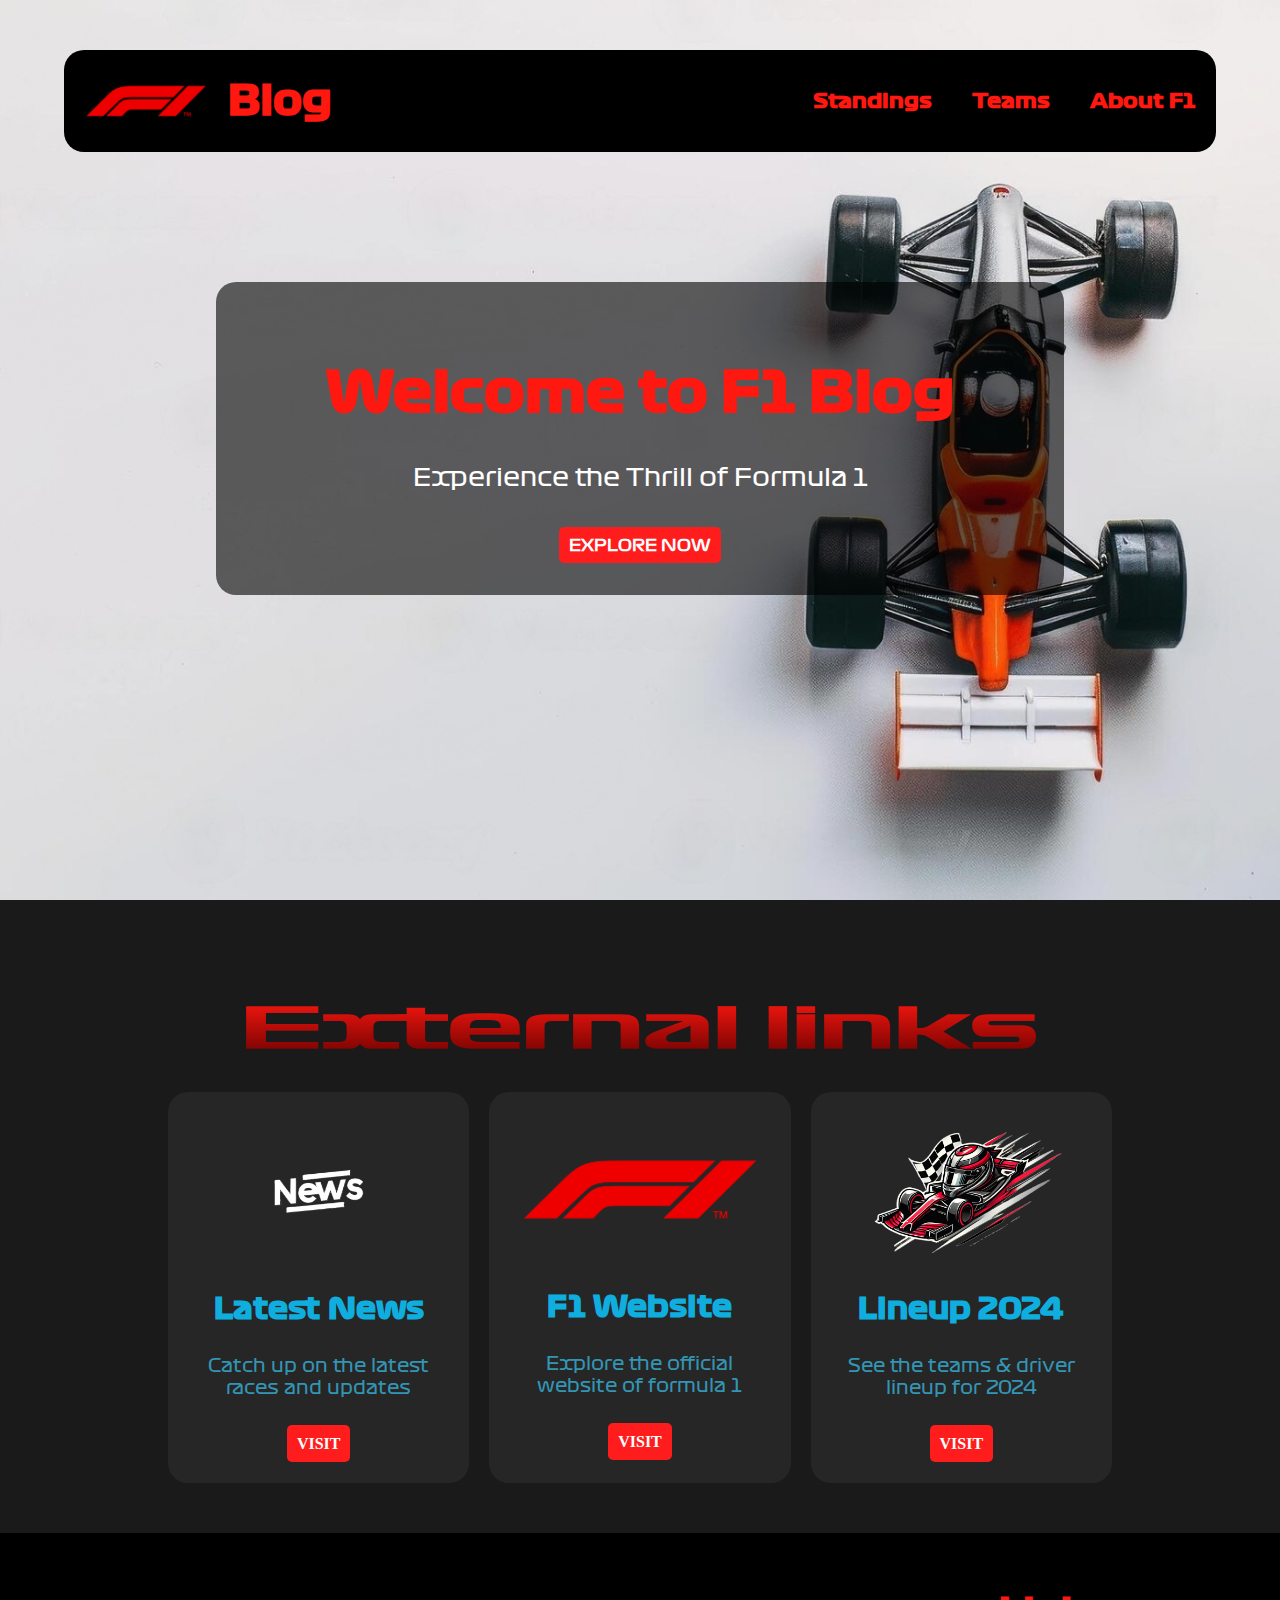
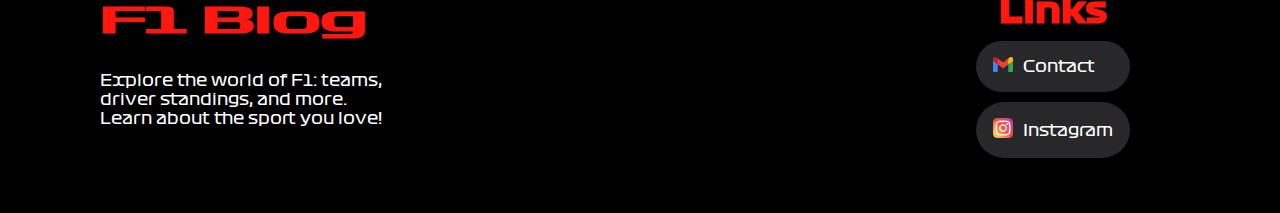
<file: index.html>
<!DOCTYPE html>
<html>
<head>
    <title>F1 Motorsports Blog</title>
    <link rel="stylesheet" href="Style-Home.css">
    <link rel="stylesheet" href="Footer.css">
    <link rel="stylesheet" href="font.css">

</head>
<body>

 

    <main>

        

    <!--height - 100vh Hence this div covers entire view -->
    <div class="background">

        <div class="header">
        
        
            <div class="logo">
              <img src="Images/logo (2).png">
              <h1>Blog</h1>
            </div>
    
     <nav>
            <ul>
              <li><a href="Standings.html">Standings</a></li> 
              <li><a href="Teams.html">Teams</a></li>
              <li><a href="About.html">About F1</a></li> 
            </ul>
     </nav>
    
         </div>

        <div class="text">
            <h1>Welcome to F1 Blog </h1>
            <p>Experience the Thrill of Formula 1</p>
            <br>
            <a href="#news" class="button">Explore Now</a>
        </div>
    </div>

<!--news section-->

    <section class="news" id="news">
        <div class="container">

         <h2>External links</h2>

            <div class="news-grid">
                <div class="box">
                    <img src="Images/news.png">
                    <h3>Latest News</h3>
                    <p>Catch up on the latest races and updates</p>
                    <br>
                    <a target="_blank" href="https://www.formula1.com/en/latest/all" class="visit">Visit</a>
                </div>
                <div class="box">
                    <img src="Images/logo (2).png">
                    <h3>F1 Website</h3>

                    <p>Explore the official website of formula 1</p>
                    <br>
                    <a target="_blank"  href="https://www.formula1.com" class="visit">Visit</a>
                </div>
                <div class="box">
                    <img src="Images/racer.png">
                    <h3>Lineup 2024</h3>
                    <p>See the teams & driver lineup for 2024</p>
                    <br>
                    <a target="_blank" class="visit" href="https://www.skysports.com/f1/drivers-teams">Visit</a>
                </div>
            </div>

        </div>
    </section>
</main>
    
 <footer id="home">  <!--this id is for margin top issues for this file compared to other files -->
    <div class="text">
      <h2>F1 Blog</h2>
      <p>Explore the world of F1: teams, driver standings, and more. Learn about the sport you love!</p>
    </div>
    <div class="links">
      <h2>Links</h2>
      <ul>
        <!-- <li><a id="individual" target="_blank" href="https://www.w3schools.com/html/html_links.asp"><img src="Images/Google_Forms_logo_(2014-2020).svg"> Form</a></li> -->
        <li><a href="contact_us.html" id="individual"><p><img src="Images/contact.png"></p> <p>Contact</p></a></li>
        <li><a href="https://www.instagram.com/sahil_patel006__/" id="individual"><p><img src="Images/instagram.png"></p> <p>Instagram</p></a></li>
      </ul>
    </div>
  </footer>
</body>
</html>
</file>
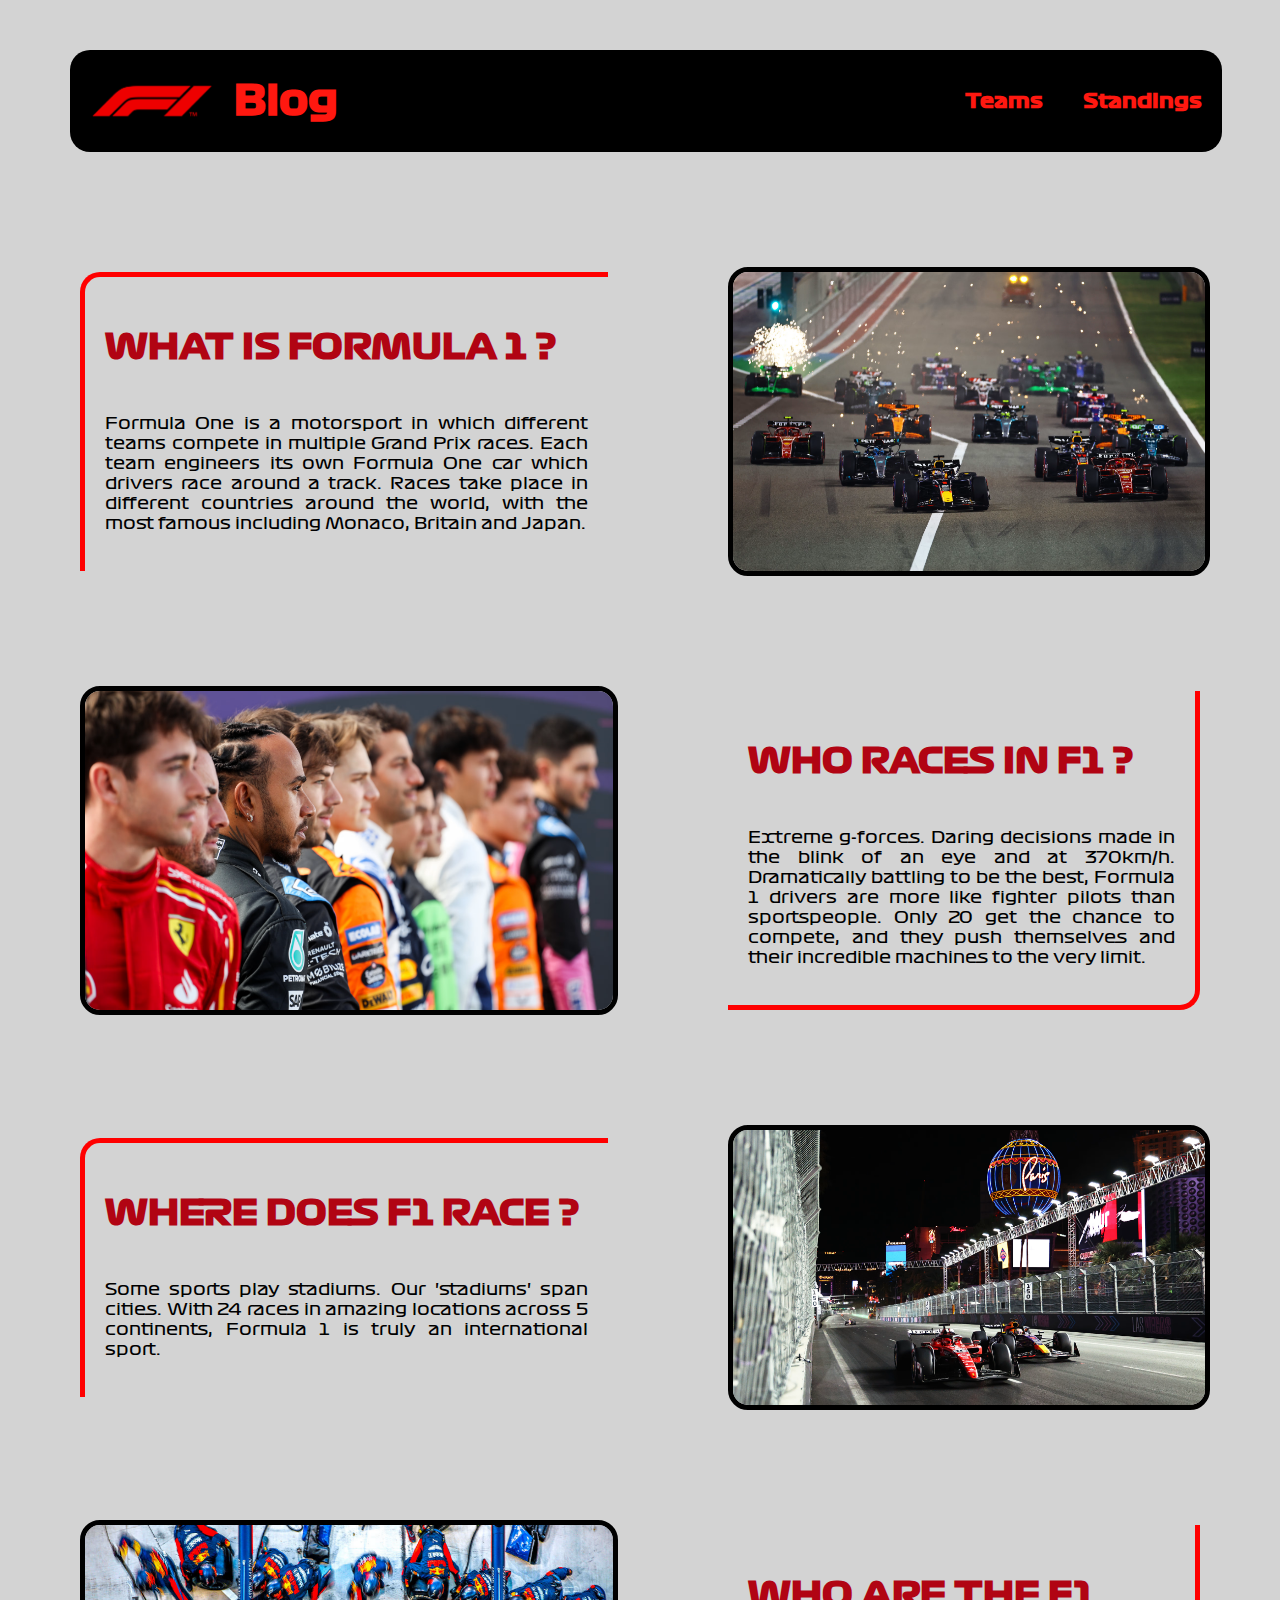
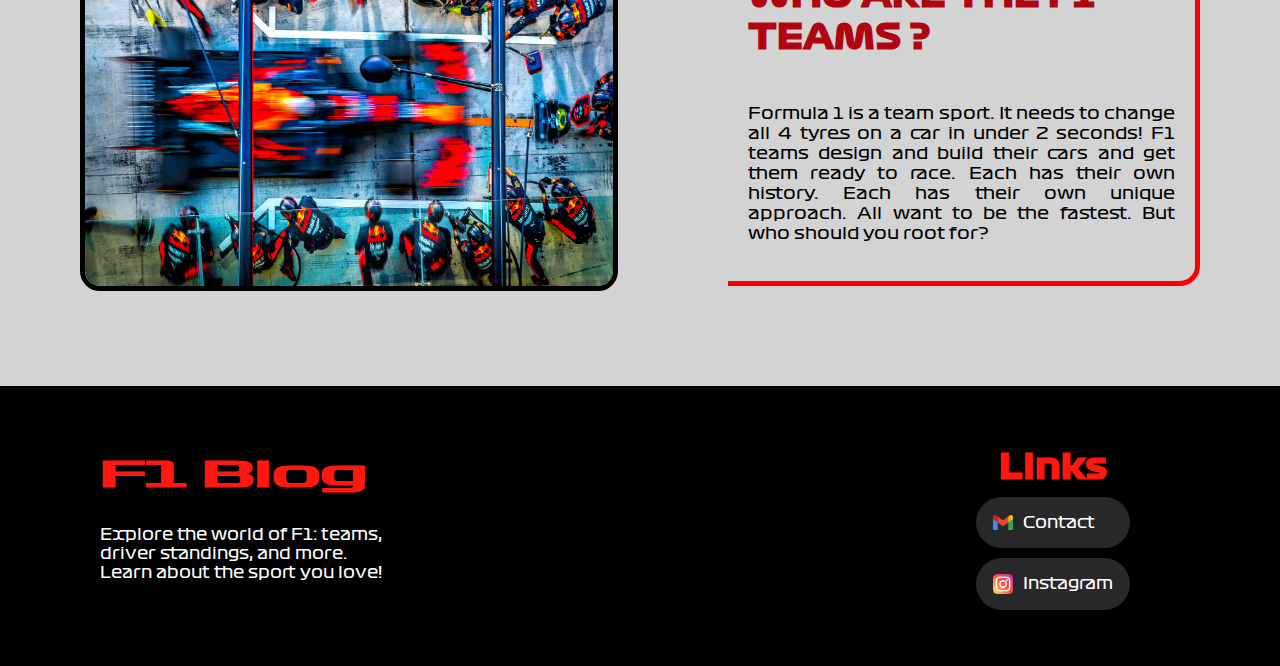
<file: About.html>
<html>
<head>

    <title> F1 Motorsport Blog About</title>
    <link rel="stylesheet" href="Style-About.css">
    <link rel="stylesheet" href="Footer.css">
    <link rel="stylesheet" href="font.css">


</head>


<body>
    
    <header>
        
        
            <div class="logo">
              <a href="index.html"><img src="Images/logo (2).png"></a>
              <h1>Blog</h1>
            </div>

     <nav>
            <ul>
               <!-- <li><a href="Home.html">Homw</a></li> -->
               <li><a href="Teams.html">Teams</a></li> 
               <li><a href="Standings.html">Standings</a></li> 
            </ul>
     </nav>
    
    </header>

<main>

<!--1st para-->

<section class="para">
    <h2>WHAT IS FORMULA 1 ?</h2>
    <p>Formula One is a motorsport in which different teams compete in multiple Grand Prix races. Each team engineers its own Formula One car which drivers race around a track. Races take place in different countries around the world, with the most famous including Monaco, Britain and Japan.
    </p>

</section>

<section class="image">
    <img src="Images/slide1.png">
</section>

<!--2nd para-->


<section class="image">
    <img src="Images/slide2.png">
</section>


<section class="para">
    <h2>WHO RACES IN F1 ?</h2>
    <p>Extreme g-forces. Daring decisions made in the blink of an eye and at 370km/h. Dramatically battling to be the best, Formula 1 drivers are more like fighter pilots than sportspeople. Only 20 get the chance to compete, and they push themselves and their incredible machines to the very limit.</p>

</section>


<!--3rd para-->

<section class="para">
    <h2>WHERE DOES F1 RACE ?</h2>
    <p>Some sports play stadiums. Our 'stadiums' span cities. With 24 races in amazing locations across 5 continents, Formula 1 is truly an international sport.</p>
    
</section>

<section class="image">
    <img src="Images/slide3.png">
</section>

<!--4th para-->

<section class="image">
    <img src="Images/slide4.png">
</section>
<section class="para">
    <h2>WHO ARE THE F1 TEAMS ?</h2>
    <p>Formula 1 is a team sport. It needs to change all 4 tyres on a car in under 2 seconds! F1 teams design and build their cars and get them ready to race. Each has their own history. Each has their own unique approach. All want to be the fastest. But who should you root for?</p>
    
</section>






</main>

<footer>
    <div class="text">
      <h2>F1 Blog</h2>
      <p>Explore the world of F1: teams, driver standings, and more. Learn about the sport you love!</p>
    </div>
    <div class="links">
      <h2>Links</h2>
      <ul>
        <li><a href="contact_us.html" id="individual"><p><img src="Images/contact.png"></p> <p>Contact</p></a></li>
        <li><a href="https://www.instagram.com/sahil_patel006__/" id="individual"><p><img src="Images/instagram.png"></p> <p>Instagram</p></a></li>
      </ul>
    </div>
  </footer>

</body>
</html>
</file>
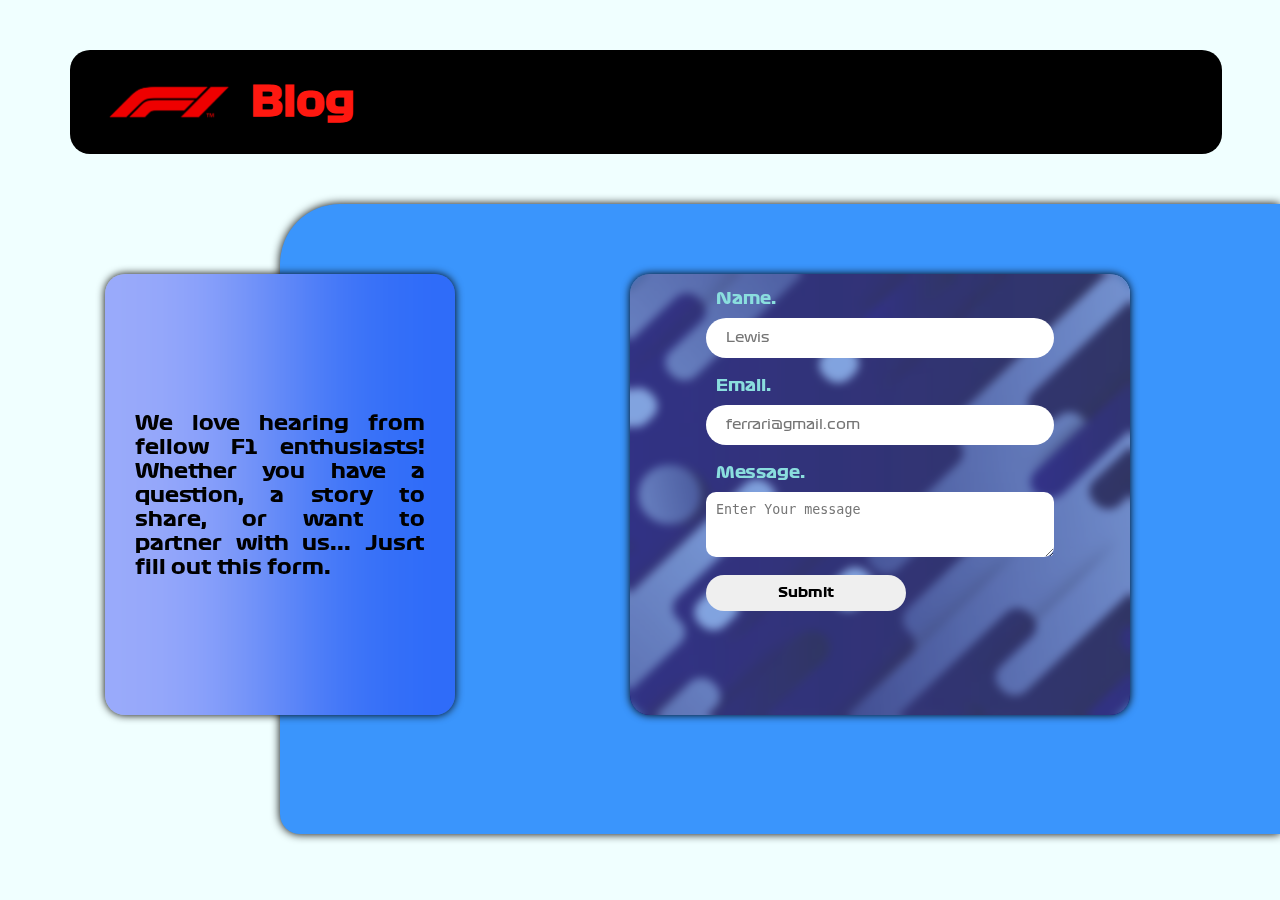
<file: contact_us.html>
<html>
<head>
 
  <title>contact</title>
  <link rel="stylesheet" href="Style-contact.css">
  <link rel="stylesheet" href="font.css">

</head>

<body>
  <header>
    <div class="logo">
      <a href="index.html"><img src="Images/logo (2).png"></a>
      <h1>Blog</h1>
      </div>
</header>


  <div class="big-box">
       <div class="box-left"><p>We love hearing from fellow F1 enthusiasts! Whether you have a question, a story to share, or want to partner with us... Jusrt fill out this form.</p></div>
    <div class="box-right-bottom">
      <div class="box-right">
    
    <form action="/submit_form"> 
      <label for="name">Name:</label><br>
      <input placeholder="Lewis"  type="text" id="name" name="name" required><br><br>

      <label for="email">Email:</label><br>
      <input placeholder="ferrari@gmail.com" type="email" id="email" name="email" required><br><br>

      <label for="message">Message:</label><br>
      <textarea placeholder="Enter Your message"  id="message" name="message" rows="3" cols="39" required></textarea><br><br>

      <input id="submit" type="submit" value="Submit">
    </form>
  
  </div>
  </div>

</body>
</html>
</file>
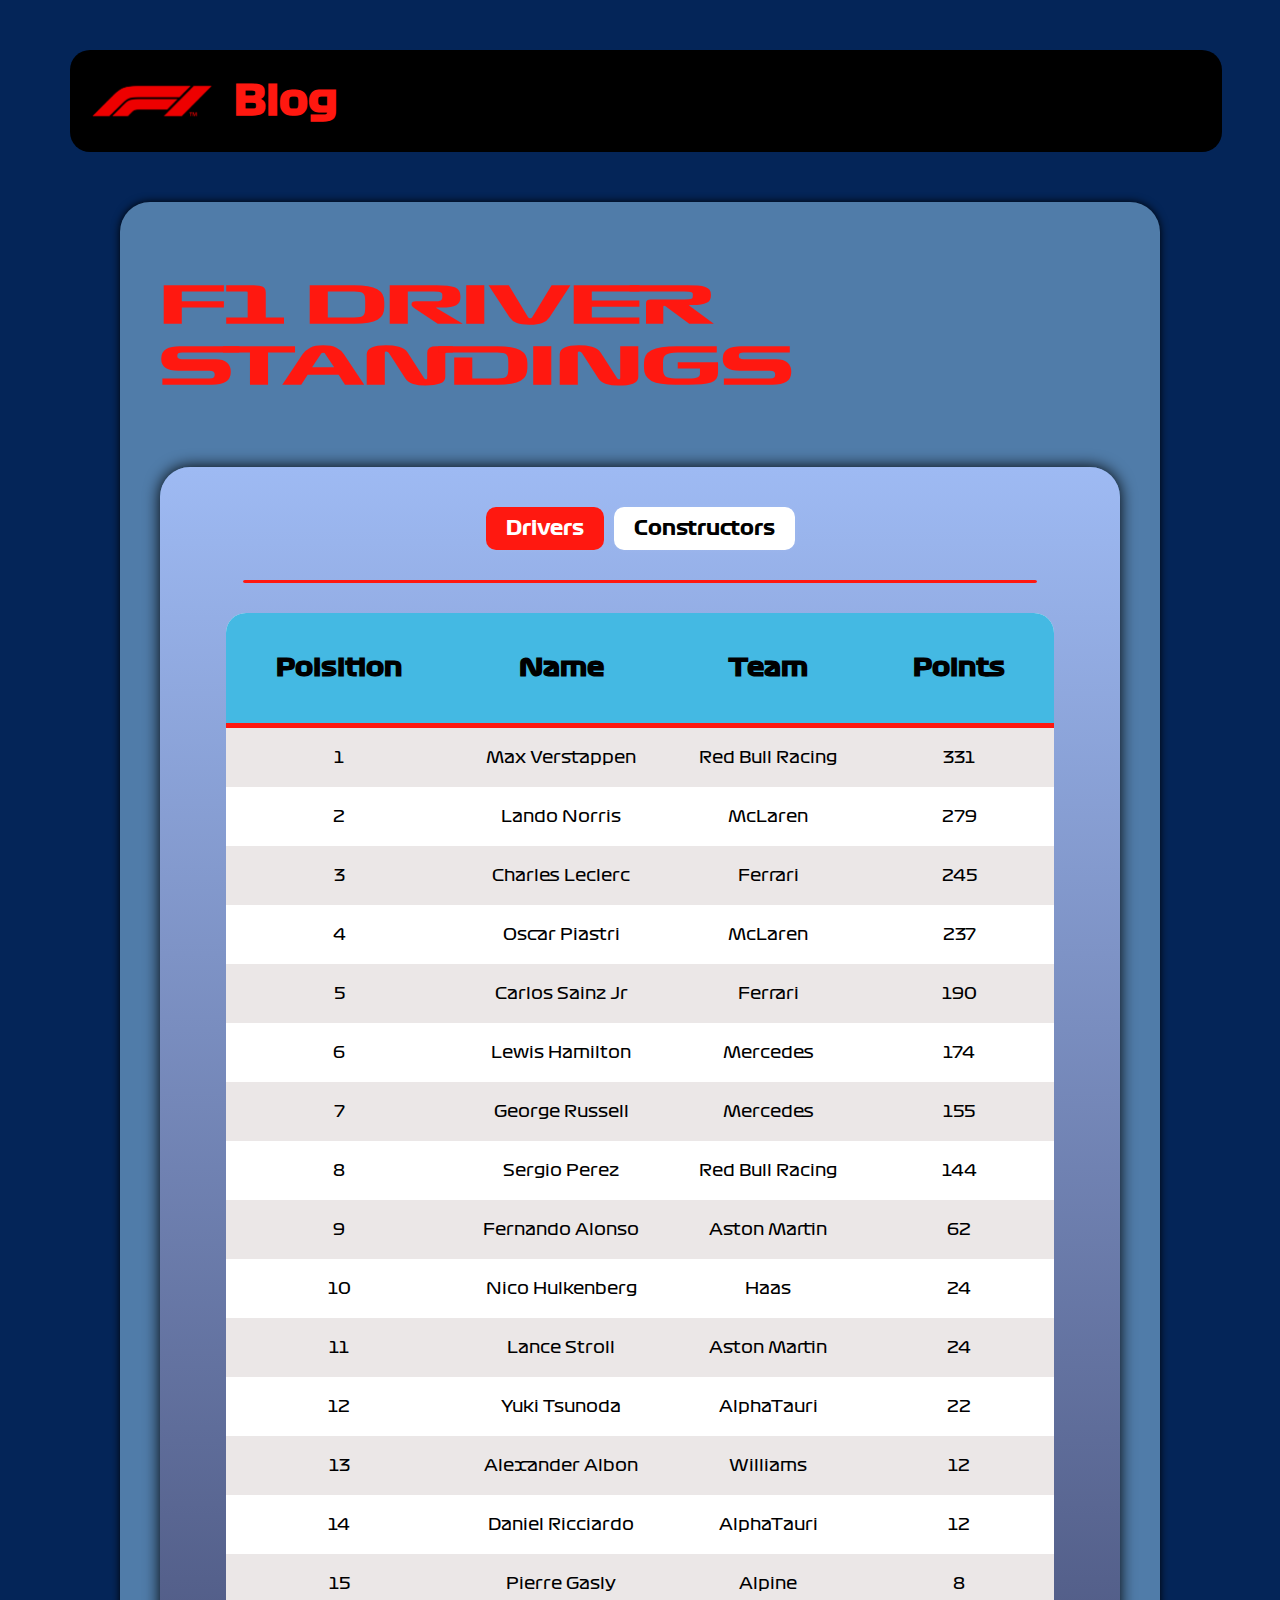
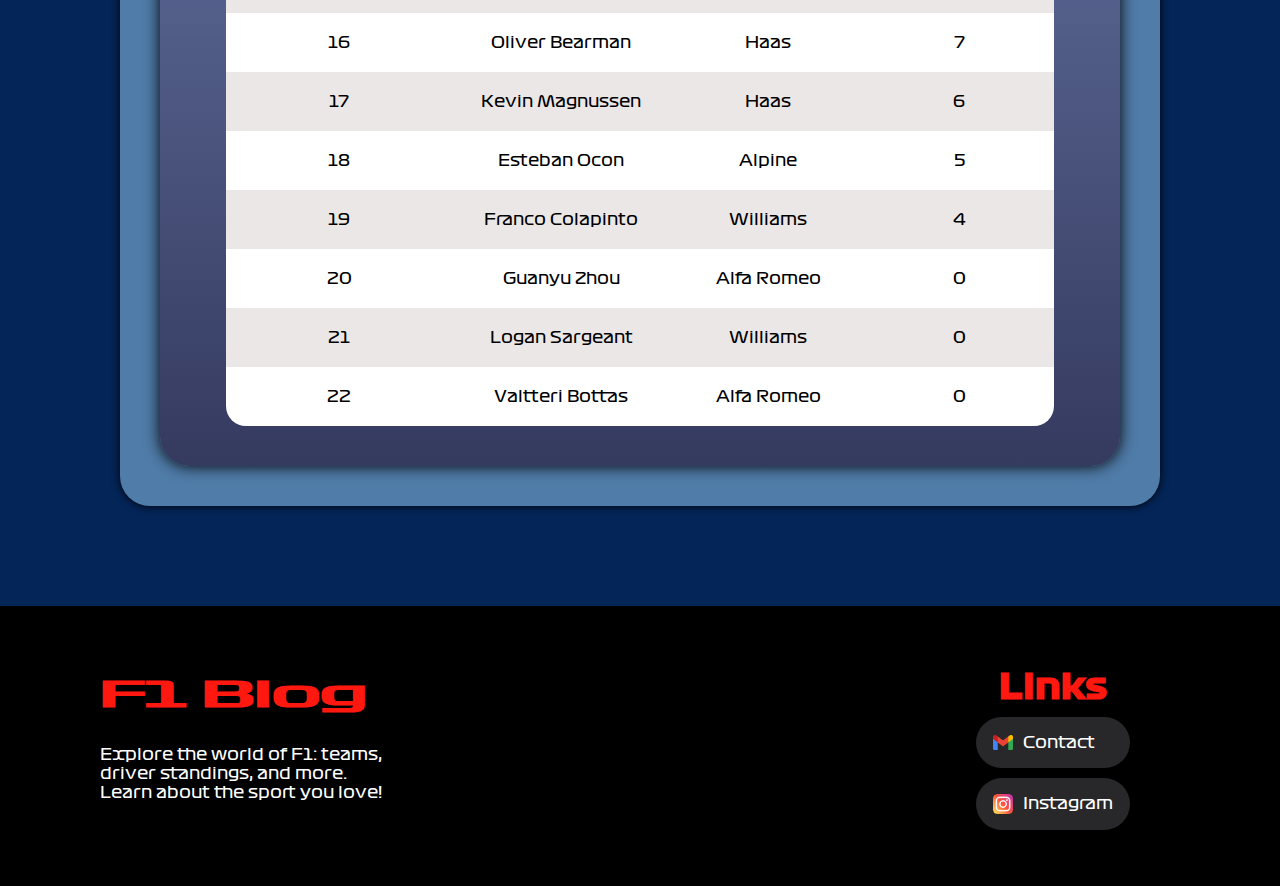
<file: Standings.html>
<html>
<head>

    <title> F1 Motorsport Blog Standings </title>
    <link rel="stylesheet" href="Style-Standings.css">
    <link rel="stylesheet" href="Footer.css">
    <link rel="stylesheet" href="font.css">


</head>

<body> 

<header>
    <div class="logo">
      <a href="index.html"><img src="Images/logo (2).png"></a>
      <h1>Blog</h1>
      </div>
</header>

<main>

  <div class="standings">

    <h1 >F1 DRIVER STANDINGS</h1>



    <div class="container">
      <div class="filter_buttons">
        <button class="active" data-name="drivers">Drivers</button>
        <button data-name="constructors">Constructors</button>
        
      </div>

      <hr class="end1" size="3" width="90%">

      <div class="filterable_cards">

        <!-- Chest Exercises -->

        <div class="card" data-name="drivers">
          <div class="table">
            <table align="center">
                <tr>
                    <th>Poisition</th>
                    <th>Name</th>
                    <th>Team</th>
                    <th>Points</th>
                </tr>
        
                <tr>
                    <td>1</td>
                    <td>Max Verstappen</td>
                    <td>Red Bull Racing</td>
                    <td>331</td>
                  </tr>
                  <tr>
                    <td>2</td>
                    <td>Lando Norris</td>
                    <td>McLaren</td>
                    <td>279</td>
                  </tr>
                  <tr>
                    <td>3</td>
                    <td>Charles Leclerc</td>
                    <td>Ferrari</td>
                    <td>245</td>
                  </tr>
                  <tr>
                    <td>4</td>
                    <td>Oscar Piastri</td>
                    <td>McLaren</td>
                    <td>237</td>
                  </tr>
                  <tr>
                    <td>5</td>
                    <td>Carlos Sainz Jr</td>
                    <td>Ferrari</td>
                    <td>190</td>
                  </tr>
                  <tr>
                    <td>6</td>
                    <td>Lewis Hamilton</td>
                    <td>Mercedes</td>
                    <td>174</td>
                  </tr>
                  <tr>
                    <td>7</td>
                    <td>George Russell</td>
                    <td>Mercedes</td>
                    <td>155</td>
                  </tr>
                  <tr>
                    <td>8</td>
                    <td>Sergio Perez</td>
                    <td>Red Bull Racing</td>
                    <td>144</td>
                  </tr>
                  <tr>
                    <td>9</td>
                    <td>Fernando Alonso</td>
                    <td>Aston Martin</td>
                    <td>62</td>
                  </tr>
                  <tr>
                    <td>10</td>
                    <td>Nico Hulkenberg</td>
                    <td>Haas</td>
                    <td>24</td>
                  </tr>
                  <tr>
                    <td>11</td>
                    <td>Lance Stroll</td>
                    <td>Aston Martin</td>
                    <td>24</td>
                  </tr>
                  <tr>
                    <td>12</td>
                    <td>Yuki Tsunoda</td>
                    <td>AlphaTauri</td>
                    <td>22</td>
                  </tr>
                  <tr>
                    <td>13</td>
                    <td>Alexander Albon</td>
                    <td>Williams</td>
                    <td>12</td>
                  </tr>
                  <tr>
                    <td>14</td>
                    <td>Daniel Ricciardo</td>
                    <td>AlphaTauri</td>
                    <td>12</td>
                  </tr>
                  <tr>
                    <td>15</td>
                    <td>Pierre Gasly</td>
                    <td>Alpine</td>
                    <td>8</td>
                  </tr>
                  <tr>
                    <td>16</td>
                    <td>Oliver Bearman</td>
                    <td>Haas</td>
                    <td>7</td>
                  </tr>
                  <tr>
                    <td>17</td>
                    <td>Kevin Magnussen</td>
                    <td>Haas</td>
                    <td>6</td>
                  </tr>
                  <tr>
                    <td>18</td>
                    <td>Esteban Ocon</td>
                    <td>Alpine</td>
                    <td>5</td>
                  </tr>
                  <tr>
                    <td>19</td>
                    <td>Franco Colapinto</td>
                    <td>Williams</td>
                    <td>4</td>
                  </tr>
                  <tr>
                    <td>20</td>
                    <td>Guanyu Zhou</td>
                    <td>Alfa Romeo</td>
                    <td>0</td>
                  </tr>
                  <tr>
                    <td>21</td>
                    <td>Logan Sargeant</td>
                    <td>Williams</td>
                    <td>0</td>
                  </tr>
                  <tr>
                    <td>22</td>
                    <td>Valtteri Bottas</td>
                    <td>Alfa Romeo</td>
                    <td>0</td>
                  </tr>
        
            </table>
            </div>
        </div>

        <div class="card hide" data-name="constructors">
          <div class="table">
            <table>
              <tr>
                <th>Position</th>
                <th>Constructor</th>
                <th>Points</th>
              </tr>
              <tr>
                <td>1</td>
                <td>Red Bull Racing</td>
                <td>516</td>
              </tr>
              <tr>
                <td>2</td>
                <td>Ferrari</td>
                <td>475</td>
              </tr>
              <tr>
                <td>3</td>
                <td>McLaren</td>
                <td>450</td>
              </tr>
              <tr>
                <td>4</td>
                <td>Mercedes</td>
                <td>400</td>
              </tr>
              <tr>
                <td>5</td>
                <td>Alfa Romeo</td>
                <td>300</td>
              </tr>
              <tr>
                <td>6</td>
                <td>Aston Martin</td>
                <td>280</td>
              </tr>
              <tr>
                <td>7</td>
                <td>AlphaTauri</td>
                <td>260</td>
              </tr>
              <tr>
                <td>8</td>
                <td>Williams</td>
                <td>240</td>
              </tr>
              <tr>
                <td>9</td>
                <td>Haas</td>
                <td>220</td>
              </tr>
              <tr>
                <td>10</td>
                <td>Alpine</td>
                <td>200</td>
              </tr>
            </table>
            
          </div>
        </div>

      </div>
    </div>

    <!-- <div class="table">
    <table align="center">
        <tr>
            <th>Poisition</th>
            <th>Name</th>
            <th>Team</th>
            <th>Points</th>
        </tr>

        <tr>
            <td>1</td>
            <td>Max Verstappen</td>
            <td>Red Bull Racing</td>
            <td>331</td>
          </tr>
          <tr>
            <td>2</td>
            <td>Lando Norris</td>
            <td>McLaren</td>
            <td>279</td>
          </tr>
          <tr>
            <td>3</td>
            <td>Charles Leclerc</td>
            <td>Ferrari</td>
            <td>245</td>
          </tr>
          <tr>
            <td>4</td>
            <td>Oscar Piastri</td>
            <td>McLaren</td>
            <td>237</td>
          </tr>
          <tr>
            <td>5</td>
            <td>Carlos Sainz Jr</td>
            <td>Ferrari</td>
            <td>190</td>
          </tr>
          <tr>
            <td>6</td>
            <td>Lewis Hamilton</td>
            <td>Mercedes</td>
            <td>174</td>
          </tr>
          <tr>
            <td>7</td>
            <td>George Russell</td>
            <td>Mercedes</td>
            <td>155</td>
          </tr>
          <tr>
            <td>8</td>
            <td>Sergio Perez</td>
            <td>Red Bull Racing</td>
            <td>144</td>
          </tr>
          <tr>
            <td>9</td>
            <td>Fernando Alonso</td>
            <td>Aston Martin</td>
            <td>62</td>
          </tr>
          <tr>
            <td>10</td>
            <td>Nico Hulkenberg</td>
            <td>Haas</td>
            <td>24</td>
          </tr>
          <tr>
            <td>11</td>
            <td>Lance Stroll</td>
            <td>Aston Martin</td>
            <td>24</td>
          </tr>
          <tr>
            <td>12</td>
            <td>Yuki Tsunoda</td>
            <td>AlphaTauri</td>
            <td>22</td>
          </tr>
          <tr>
            <td>13</td>
            <td>Alexander Albon</td>
            <td>Williams</td>
            <td>12</td>
          </tr>
          <tr>
            <td>14</td>
            <td>Daniel Ricciardo</td>
            <td>AlphaTauri</td>
            <td>12</td>
          </tr>
          <tr>
            <td>15</td>
            <td>Pierre Gasly</td>
            <td>Alpine</td>
            <td>8</td>
          </tr>
          <tr>
            <td>16</td>
            <td>Oliver Bearman</td>
            <td>Haas</td>
            <td>7</td>
          </tr>
          <tr>
            <td>17</td>
            <td>Kevin Magnussen</td>
            <td>Haas</td>
            <td>6</td>
          </tr>
          <tr>
            <td>18</td>
            <td>Esteban Ocon</td>
            <td>Alpine</td>
            <td>5</td>
          </tr>
          <tr>
            <td>19</td>
            <td>Franco Colapinto</td>
            <td>Williams</td>
            <td>4</td>
          </tr>
          <tr>
            <td>20</td>
            <td>Guanyu Zhou</td>
            <td>Alfa Romeo</td>
            <td>0</td>
          </tr>
          <tr>
            <td>21</td>
            <td>Logan Sargeant</td>
            <td>Williams</td>
            <td>0</td>
          </tr>
          <tr>
            <td>22</td>
            <td>Valtteri Bottas</td>
            <td>Alfa Romeo</td>
            <td>0</td>
          </tr>

    </table>
    </div> -->







  </div>

</main>

<footer>
  <div class="text">
    <h2>F1 Blog</h2>
    <p>Explore the world of F1: teams, driver standings, and more. Learn about the sport you love!</p>
  </div>
  <div class="links">
    <h2>Links</h2>
    <ul>
      <!-- <li><a id="individual" target="_blank" href="https://www.w3schools.com/html/html_links.asp"><img src="Images/Google_Forms_logo_(2014-2020).svg"> Form</a></li> -->
      <li><a href="contact_us.html" id="individual"><p><img src="Images/contact.png"></p> <p>Contact</p></a></li>
      <li><a href="https://www.instagram.com/sahil_patel006__/" id="individual"><p><img src="Images/instagram.png"></p> <p>Instagram</p></a></li>
    </ul>
  </div>
</footer>
<script src='js.js'></script>
</body>
</html>
</file>
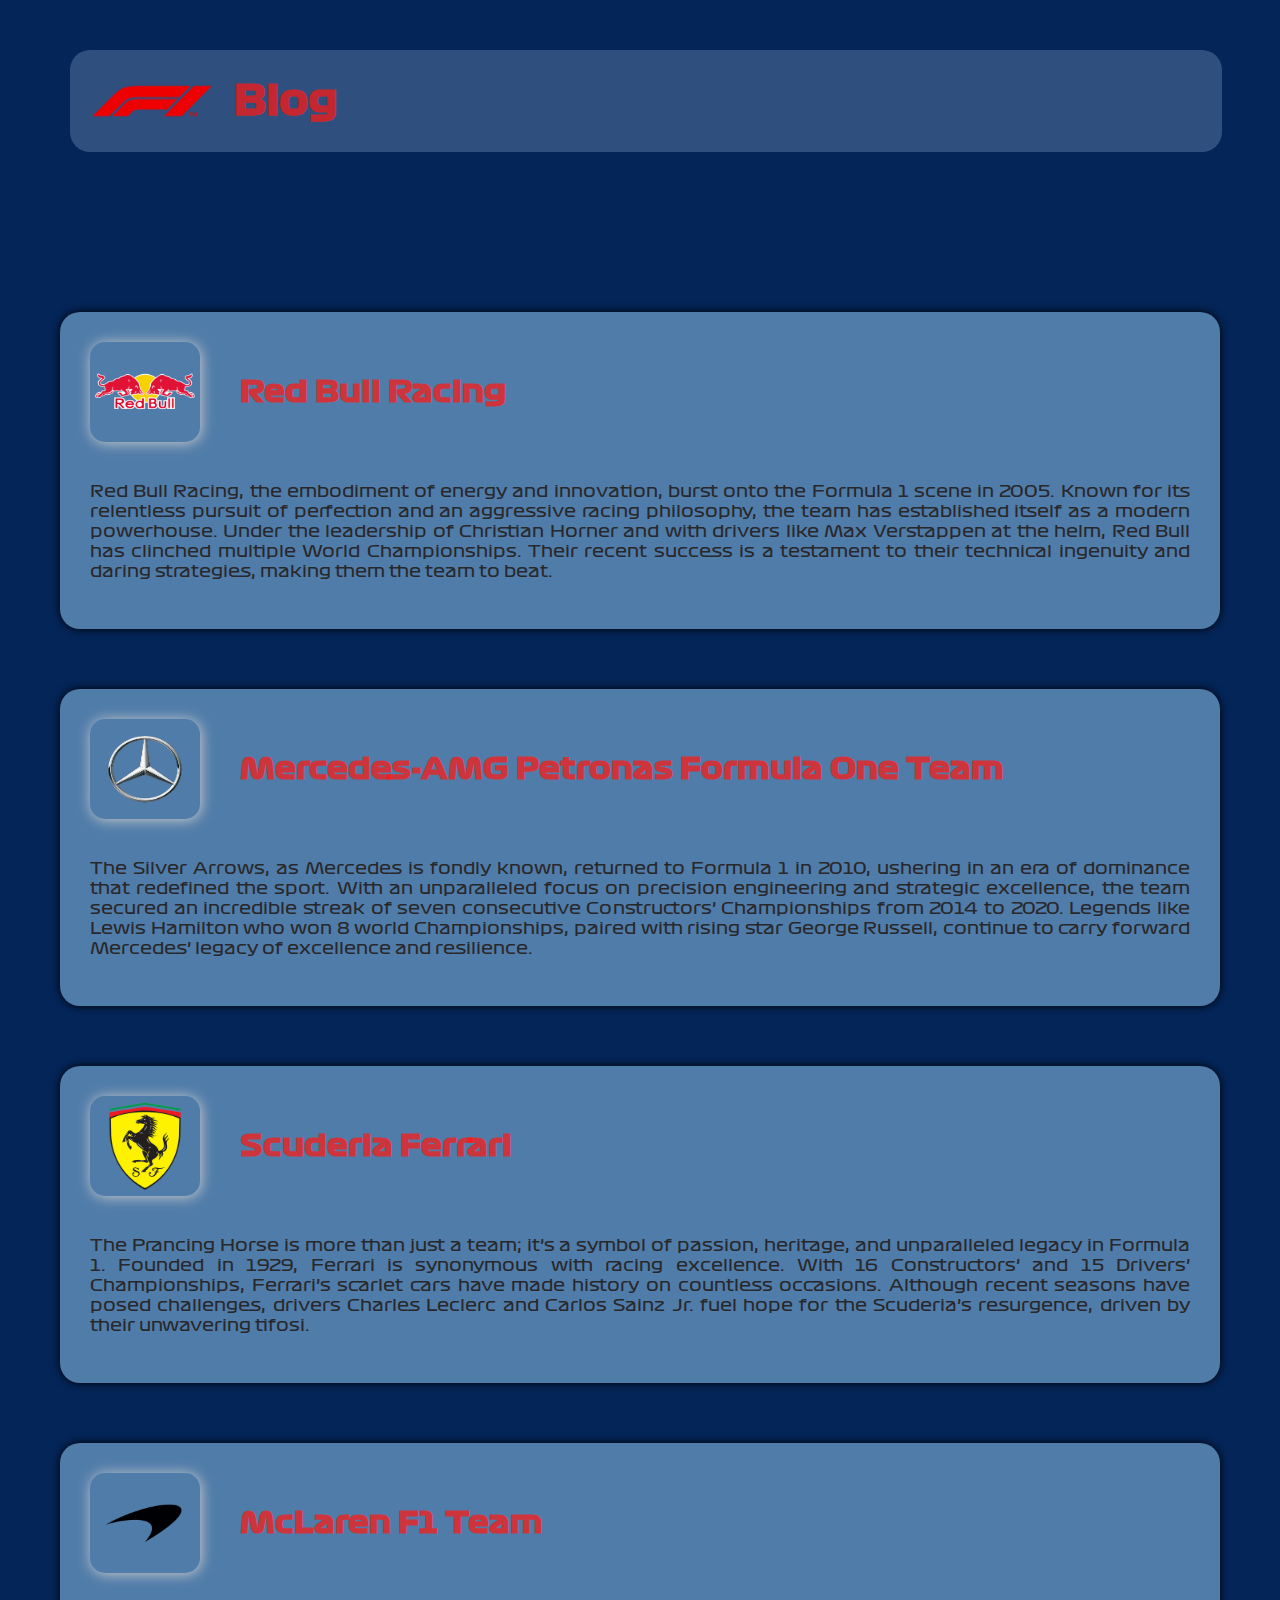
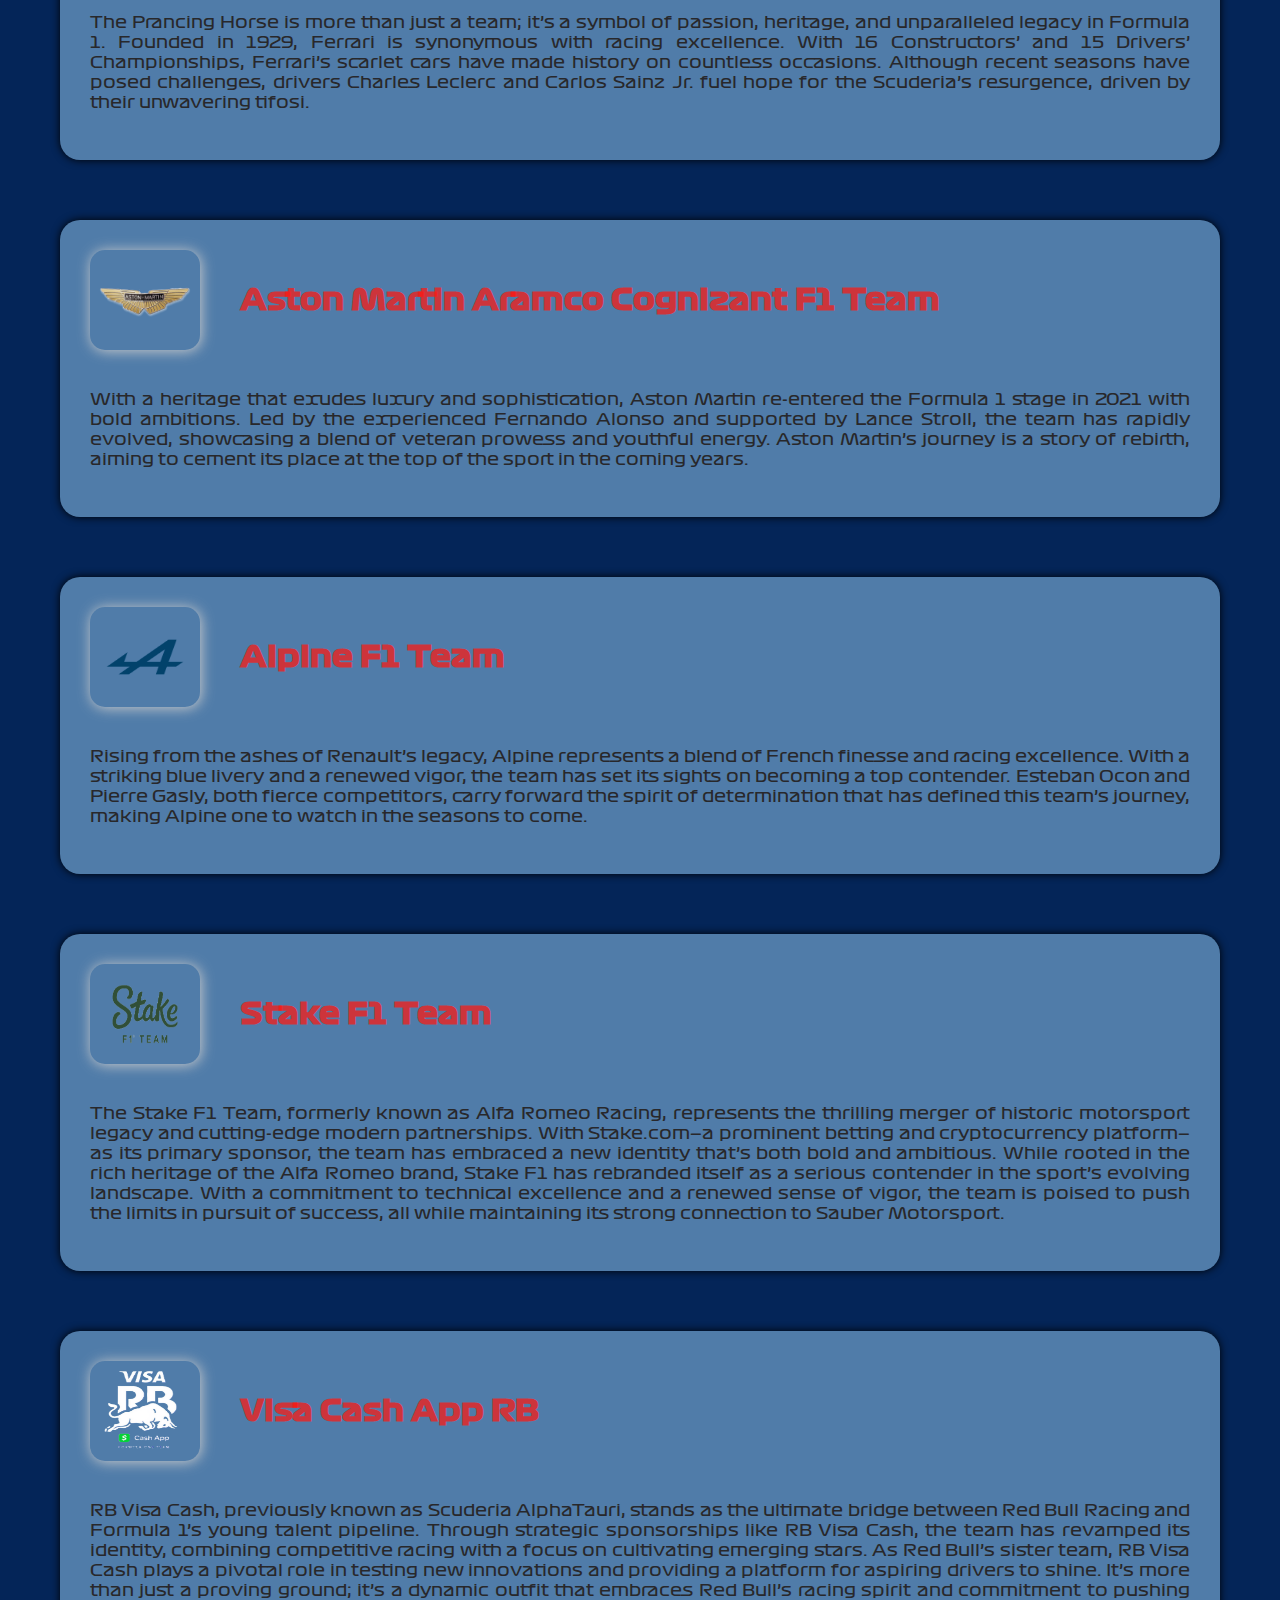
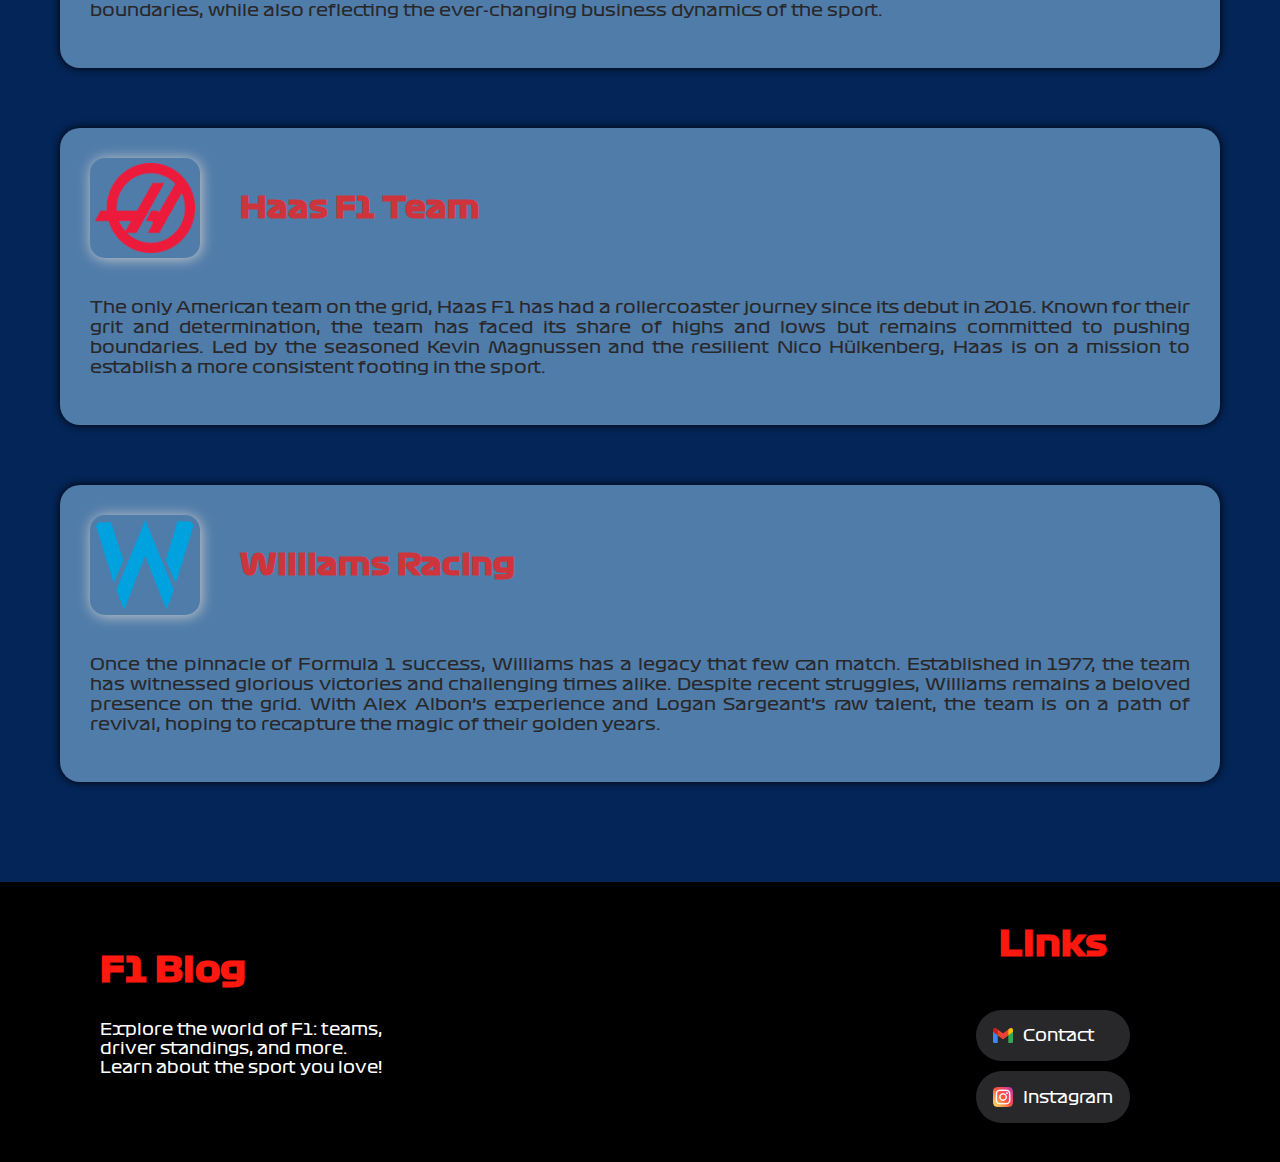
<file: Teams.html>
<html>
<head>
    <title> F1 Motorsport Blog Teams </title>
    <link rel="stylesheet" href="Style-Teams.css">
    <!-- <link rel="stylesheet" href="Footer.css"> -->
    <link rel="stylesheet" href="font.css">


</head>

<body>
    
    <header>
        <div class="logo">
         <a href="index.html"><img src="Images/logo (2).png"></a>
         <h1>Blog</h1>
        </div>
        
    </header>

    <main>

<!-- Red Bull--------------------------------------------------------------->
<div class="team">
   
<div class="title">
   <img src="Images/RedBull.png"> <h1>Red Bull Racing</h1> 
</div>

<p>Red Bull Racing, the embodiment of energy and innovation, burst onto the Formula 1 scene in 2005. Known for its relentless pursuit of perfection and an aggressive racing philosophy, the team has established itself as a modern powerhouse. Under the leadership of Christian Horner and with drivers like Max Verstappen at the helm, Red Bull has clinched multiple World Championships. Their recent success is a testament to their technical ingenuity and daring strategies, making them the team to beat.</p>
</div>


<!--  Mercedes-AMG --------------------------------------------------------------->
<div class="team">
<div class="title">
    <img src="Images/mercedes.png"> <h1>Mercedes-AMG Petronas Formula One Team</h1> 
 </div>
 
 <p>The Silver Arrows, as Mercedes is fondly known, returned to Formula 1 in 2010, ushering in an era of dominance that redefined the sport. With an unparalleled focus on precision engineering and strategic excellence, the team secured an incredible streak of seven consecutive Constructors’ Championships from 2014 to 2020. Legends like Lewis Hamilton who won 8 world Championships, paired with rising star George Russell, continue to carry forward Mercedes’ legacy of excellence and resilience.</p>
</div>


 <!--  Ferrari --------------------------------------------------------------->
 <div class="team">
<div class="title">
    <img src="Images/Ferrari.png"> <h1>Scuderia Ferrari</h1> 
 </div>
 
 <p>The Prancing Horse is more than just a team; it’s a symbol of passion, heritage, and unparalleled legacy in Formula 1. Founded in 1929, Ferrari is synonymous with racing excellence. With 16 Constructors’ and 15 Drivers’ Championships, Ferrari’s scarlet cars have made history on countless occasions. Although recent seasons have posed challenges, drivers Charles Leclerc and Carlos Sainz Jr. fuel hope for the Scuderia’s resurgence, driven by their unwavering tifosi.</p>
 </div>


  <!--  McLarren--------------------------------------------------------------->
  <div class="team">
<div class="title">
    <img src="Images/Mclarren.png"> <h1>McLaren F1 Team</h1> 
 </div>

 <p>The Prancing Horse is more than just a team; it’s a symbol of passion, heritage, and unparalleled legacy in Formula 1. Founded in 1929, Ferrari is synonymous with racing excellence. With 16 Constructors’ and 15 Drivers’ Championships, Ferrari’s scarlet cars have made history on countless occasions. Although recent seasons have posed challenges, drivers Charles Leclerc and Carlos Sainz Jr. fuel hope for the Scuderia’s resurgence, driven by their unwavering tifosi.</p>
</div>


  <!--  Aston Martin --------------------------------------------------------------->
  <div class="team">
  <div class="title">
    <img src="Images/Aston.png"> <h1>Aston Martin Aramco Cognizant F1 Team</h1> 
 </div>

 <p>With a heritage that exudes luxury and sophistication, Aston Martin re-entered the Formula 1 stage in 2021 with bold ambitions. Led by the experienced Fernando Alonso and supported by Lance Stroll, the team has rapidly evolved, showcasing a blend of veteran prowess and youthful energy. Aston Martin’s journey is a story of rebirth, aiming to cement its place at the top of the sport in the coming years.</p>
</div>


 <!--  Alpine --------------------------------------------------------------->
 <div class="team">
 <div class="title">
    <img src="Images/alpine.png"> <h1>Alpine F1 Team</h1> 
 </div>

 <p>Rising from the ashes of Renault’s legacy, Alpine represents a blend of French finesse and racing excellence. With a striking blue livery and a renewed vigor, the team has set its sights on becoming a top contender. Esteban Ocon and Pierre Gasly, both fierce competitors, carry forward the spirit of determination that has defined this team’s journey, making Alpine one to watch in the seasons to come.</p>
</div>


<!--Stake--------------------------------------------------------------->
<div class="team">

<div class="title">
    <img src="Images/stake.png"> <h1>Stake F1 Team</h1> 
 </div>

 <p>The Stake F1 Team, formerly known as Alfa Romeo Racing, represents the thrilling merger of historic motorsport legacy and cutting-edge modern partnerships. With Stake.com—a prominent betting and cryptocurrency platform—as its primary sponsor, the team has embraced a new identity that’s both bold and ambitious. While rooted in the rich heritage of the Alfa Romeo brand, Stake F1 has rebranded itself as a serious contender in the sport’s evolving landscape. With a commitment to technical excellence and a renewed sense of vigor, the team is poised to push the limits in pursuit of success, all while maintaining its strong connection to Sauber Motorsport.</p>
</div>

 <!--Vcarb--------------------------------------------------------------->
 
 <div class="team">
<div class="title">
    <img src="Images/vcarb.png"> <h1>Visa Cash App RB</h1> 
 </div>

 <p>RB Visa Cash, previously known as Scuderia AlphaTauri, stands as the ultimate bridge between Red Bull Racing and Formula 1’s young talent pipeline. Through strategic sponsorships like RB Visa Cash, the team has revamped its identity, combining competitive racing with a focus on cultivating emerging stars. As Red Bull’s sister team, RB Visa Cash plays a pivotal role in testing new innovations and providing a platform for aspiring drivers to shine. It’s more than just a proving ground; it’s a dynamic outfit that embraces Red Bull’s racing spirit and commitment to pushing boundaries, while also reflecting the ever-changing business dynamics of the sport.</p>
</div>

  
 <!--Haas--------------------------------------------------------------->
<div class="team">
<div class="title">
    <img src="Images/Haas.png"> <h1>Haas F1 Team</h1> 
 </div>

 <p>The only American team on the grid, Haas F1 has had a rollercoaster journey since its debut in 2016. Known for their grit and determination, the team has faced its share of highs and lows but remains committed to pushing boundaries. Led by the seasoned Kevin Magnussen and the resilient Nico Hülkenberg, Haas is on a mission to establish a more consistent footing in the sport.</p>
</div>

 
<!--Williams--------------------------------------------------------------->
<div class="team">
 <div class="title">
    <img src="Images/williams.png"> <h1>Williams Racing</h1> 
 </div>

 <p>Once the pinnacle of Formula 1 success, Williams has a legacy that few can match. Established in 1977, the team has witnessed glorious victories and challenging times alike. Despite recent struggles, Williams remains a beloved presence on the grid. With Alex Albon’s experience and Logan Sargeant’s raw talent, the team is on a path of revival, hoping to recapture the magic of their golden years.</p>
 </div>



</main>

<footer>
   <div class="text">
     <h2>F1 Blog</h2>
     <p>Explore the world of F1: teams, driver standings, and more. Learn about the sport you love!</p>
   </div>
   <div class="links">
     <h2>Links</h2>
     <ul>
       <!-- <li><a id="individual" target="_blank" href="https://www.w3schools.com/html/html_links.asp"><img src="Images/Google_Forms_logo_(2014-2020).svg"> Form</a></li> -->
       <li><a href="contact_us.html" id="individual"><p><img src="Images/contact.png"></p> <p>Contact</p></a></li>
       <li><a href="https://www.instagram.com/sahil_patel006__/" id="individual"><p><img src="Images/instagram.png"></p> <p>Instagram</p></a></li>
     </ul>
   </div>
 </footer>

</body>
</html>
</file>
<file: Style-Home.css>
html {
    scroll-behavior: smooth;
}


body {
    margin: 0;
    background-color: #0d0d0d;
    color: white;
}

/* header */
main {
.header 
{
    display: flex;
    justify-content: space-between;
    margin: 50px 70px;
    align-items: center;
    background-color: rgb(0, 0, 0);
    border-radius: 20px;
    font-weight: bold;
    font-family: 'Titillium Web', sans-serif;
    width: 90%;
    margin-bottom: 130px;
}


.header .logo
{
    display: flex;
    align-items: center;
}

.header .logo img
{
    margin-left: 20px;
    height: 70px;
    width: auto;
}

.header .logo h1
{
    font-family: 'f1-bold';

    margin-left: 20px;
    color: #ff1810;
    font-size: 40px;
}


.header ul
{


    display: flex;
    list-style: none;
}

.header li {
    margin: 20px; 
    font-size: 20px;
    position:relative;
}



  .header a 
  {
      color: #FF1810;
      text-decoration: none;
      transition: 0.2s;
      text-decoration: none;
font-family: 'f1-bold';

  }
  
    
   .header a:hover
     {
      border-bottom: 2px solid #FF1810;
    }

    .header ul li ::after {
        content: '';
        height:3px;
        bottom:-5px;
        transition: 0.5s;
        WIDTH: 0;
        position:absolute;
    } 

    .header ul li:hover::after{width:100%;}
  
 .header a:visited
 {
    color: #ff1810;
 } 
 


/* Main css */


.background {
    /* margin: 0; */
    background-image: url('Images/bgimg.jpeg');
    height: 100vh;
    background-size: cover;
    background-position: center;
    /* position: relative; */
    display: flex;
    align-items: center;
    display:flex; flex-direction: column;
}

.background .text {
    background: rgba(0, 0, 0, 0.6);
    padding: 40px;
    text-align: center;
    border-radius: 20px;
    width:60%;
}

.background .text h1 {
    font-size: 3.5rem;
    color: #ff1810;
    font-family: 'f1-bold';

}

.background .text p {
    font-size: 1.5rem;
    font-family: 'f1-regular';

    }

.button , .visit {
    padding: 10px;
    background-color: #ff1c1c;
    color: white;
    text-transform: uppercase;
    text-decoration: none;
    font-weight: bold;
    border-radius: 5px;
    transition: 0.3s;
}


.button:hover, .visit:hover {
    background-color: #0faedf;
}

.news {
    padding: 50px;
    background-color: #1a1a1a;
    /* border: 2px solid; */
}

.container {
    width: 80%;
      margin: 0 auto;      /* <-----this is to center all 3 */
    text-align: center;
}

h2 {
    font-size: 2.5rem;
    margin-bottom: 30px;
    color: rgb(255, 24, 16);
    background: -webkit-linear-gradient(rgb(255, 24, 16), rgb(102, 0, 0));
    background-clip: text;
    -webkit-text-fill-color: transparent;
    font-family: 'f1-wide';
    font-size: 55px;
}

.news-grid {
    display: grid;
    grid-template-columns: 1fr 1fr 1fr;
    gap: 20px;
}

.box {
    background-color: #262626;
    padding: 30px;
    border-radius: 20px;
    transition: 0.3s;
}

.box img {
    width: 100%;
    /* background-color: #1a1a1a; */
    border-radius: 20px;
}

.box h3 {
    font-size: 1.8rem;
    color: #0faedf;
    font-family: 'f1-bold';

}

.box p {
    font-size: 1.1rem;
    color: #3395b3;
    font-family: 'f1-regular';

}

.box:hover {
    transform: scale(1.05);
}

}
/*  footer tag ends with this bracket */

#home 
{ margin-top: 0px;}
</file>
<file: Footer.css>
footer {
  background-color: #000;
  padding:10px 150px 20px 100px;
  color: white;
  display: flex;
  justify-content: space-between;
  align-items: center;
  margin-top: 100px;
  height: 250px;
}

.text {

  h2{  color: #ff1810; font-weight: 700; font-size: 35px; font-family: 'f1-wide';
  }
  margin-bottom: 20px;
  width: 300px;
  font-family: 'f1-regular';

}

.links {
  display: flex;
  flex-direction: column;
align-items: center;
h2{  color: #ff1810; font-weight: 700; font-size: 35px;     font-family: 'f1-bold';
}
}



.links ul {
  list-style: none;
  padding: 0;
  /* margin: 0; */
  margin-top: -20px;
  display: flex;
  flex-direction: column;
  gap: 10px;
}



.links a {
  font-family: 'f1-regular';
  padding-inline: 17px;
  border-radius: 50px;
  background-color: #28282B;
  display: flex;
  /* flex-direction: column; */
  align-items: center;
  text-decoration: none;
  color: #fff;
  transition: 0.2s;
}

.links a:visited {
  color: #fff;
}

.links a:hover {
  transform: scale(1.03);
  box-shadow: 0 0 10px #0faedf;
}



.links img {
  margin-right: 10px;
  width: 20px;
}
</file>
<file: font.css>
/* font ----------------- */

@font-face {
    font-family:'f1-wide';
    src: url(Formula1-Wide_web_0.ttf) format('truetype');
}

@font-face {
    font-family:'f1-bold';
    src: url(Formula1-Bold_web_0.ttf) format('truetype');
}

@font-face {
    font-family:'f1-regular';
    src: url(Formula1-Regular_web_0.ttf) format('truetype');
}
</file>
<file: Style-About.css>
body 
{
background-color: lightgray;
margin: 0;
padding: 0;
}


header
{
display: flex;
justify-content: space-between;
margin: 50px 70px;
align-items: center;
background-color: black;
border-radius: 20px;
font-weight: bold;
position: relative;
width: 90%;
font-family: 'f1-bold';
}


.logo
{
    display: flex;
    justify-content: space-between;
    align-items: center;
}

.logo h1
{
    margin-left: 20px;
    color: #ff1810;
    font-size: 40px;
}

.logo img
{
    width: auto;
    height: 70px;
    margin-left: 20px;
}

header ul 
{
    display: flex;
    list-style: none;
}

 header li 
{
    font-size: 20px;
    margin: 20px;
}

header nav a 
{
    color: #FF1810;
    text-decoration: none;
    transition: 0.2s;
    text-decoration: none;
  }

  
 header nav a:hover
   {
    
    border-bottom: 3px solid #FF1810;
  }

header nav a:visited
{
  color: #ff1810;
} 

  /*--------------------------------------------------------------*/

  /*MAIN BODY FORMATTING*/

main 
{
    display: grid;
    grid-template-columns: 1fr 1fr;
    grid-template-columns: auto auto;
    gap: 120px;
    margin: 80px;
    margin-top: 120px;
    align-items: center;
}


  /* ------------PARA section -----------------*/

.para
{
  padding : 20px;
    display: flex;
    flex-direction: column;
transition: all 0.4s ease-in-out;
animation: fadeIn 1s ease-in forwards;

}

.para:hover{transform: scale(1.06);
text-wrap: wrap;
text-align: justify;
}


.para:nth-child(odd) {
  border-top: 5px solid red;
  border-left: 5px solid red;
  border-radius: 20px 0 0 0;
}
.para:hover:nth-child(odd){
    border-bottom: 5px solid red;
    border-right: 5px solid red;
    border-top: 0px;
    border-left: 0px;
    border-radius: 0 0 20px 0;
  }


.para:nth-child(even) {
  border-bottom: 5px solid red;
  border-right: 5px solid red;
  border-radius: 0px 0 20px 0;
}
.para:hover:nth-child(even){
  border-top: 5px solid red;
  border-left: 5px solid red;
  border-bottom: 0px;
  border-right: 0px;
  border-radius: 20px 0 0 0;

}

/* ------------para section over ------------------------ */

.para p
{
    font-size: 17px;
    text-align: justify;
    font-weight: 500;
    font-family: 'f1-regular';

}

.para h2
{
    font-size: 35px;
    color: #b10413;
    font-family: 'f1-bold';

  }
  /*IMAGE section*/


.image img
{
    max-width: 100%;
    height: 100%;
    border: 5px solid black;
    border-radius: 20px;
}


@keyframes fadeIn {
  from { opacity: 0; }
  to { opacity: 1; }
}
</file>
<file: Style-contact.css>
* {
    margin: 0;
    padding: 0;
    box-sizing: border-box;
  }
  
  body {
    font-family: Arial, sans-serif;
    display: flex;
    flex-direction: column;
    align-items: flex-start;
    background-color: #f0f0f0;
    margin: 0;
    padding: 0;
    background-color: azure;
  }
  
  header
  {
  display: flex;
  justify-content: space-between;
  margin: 50px 70px;
  align-items: center;
  background-color: black;
  border-radius: 20px;
  width: 90%;
  font-family: 'f1-bold';
  padding: 17px;
  }

  .logo
{
    display: flex;
    justify-content: space-between;
    align-items: center;
    margin-left: 20px;
    column-gap: 20px;
}

.logo img
{
    width: auto;
    height: 70px;
}

.logo h1
{
    color: #ff1810;
    font-size: 40px;
    font-family: 'f1-bold';

}
  
  .big-box {
    position: relative;
    width: 1000px;      
    height: 70%;
    background-color: rgb(58, 149, 252);
    border-radius: 60px 0 0 20px;
    margin-left: auto;  
    margin-right: 0px;
    box-shadow: 0px 0px 10px rgb(0, 0, 0);
  }


  
  .box-left {
    position: absolute;
    width: 350px;
    height: 70%;
    border-radius: 20px;
    top: 70px;
    left: -175px;   
    background-color: rgba(28, 46, 246, 0.4); 
    backdrop-filter: blur(80px);
    display: flex;
    justify-content: center; /* Horizontal centering */
    align-items: center;
    padding: 30px;
    box-shadow: 0px 0px 8px rgb(0, 0, 0);

  }


  .box-left p{
    font-size: 20px;
    text-align: justify;
    font-family: 'f1-bold';

  }

  
  .box-right {
    position: absolute;
    width: 100%;
    height: 100%;
    background-color: rgba(120, 125, 184, 0.4); 
    backdrop-filter: blur(4px);
    display: flex;
    justify-content: center;
    /* align-items: center; */
    border-radius: 20px;
  }

  .box-right-bottom {
    position: absolute;
    /* overflow: hidden; */
    width: 500px;
    height: 70%;
    border-radius: 20px;
    top: 70px;      
    left: 350px;
    background: url(Images/ape.png); 
    background-size: cover;
    background-position: center;
    box-shadow: 0px 0px 8px rgb(0, 0, 0);

  }

  form{
    margin-top: 15px;

  }
  
  label {
    font-family: 'f1-bold';
    margin-left: 10px;
    color: rgb(138, 222, 222);
  }



#submit{
width: 200px;
border: 0px solid;
border-radius: 50px;
text-align: center;
padding: 10px;
font-family: 'f1-bold';
}

#name, #email{
  font-family: 'f1-regular';
    border: 0px solid;
    border-radius: 50px;
    height: 40px;
    width: 100%;
    padding-left: 20px;
    margin-top: 10px;

}


  input:focus, textarea:focus {
background-color: rgb(234, 222, 222);
color: rgb(219, 10, 10);
  }


  textarea{
    border: 0px solid;
    border-radius: 10px;
    padding: 10px;
    margin-top: 10px;

  }
</file>
<file: Style-Standings.css>
header
{
display: flex;
justify-content: space-between;
margin: 50px 70px;
align-items: center;
background-color: black;
border-radius: 20px;
width: 90%;
font-family: 'f1-bold';

}

body 
{
    /* background-color:rgba(5, 176, 224, 0.469); */
background-color: #042558;
margin: 0;
padding: 0;

}

.logo
{
    display: flex;
    justify-content: space-between;
    align-items: center;
    margin-left: 20px;
    column-gap: 20px;
}

.logo img
{
    width: auto;
    height: 70px;
}

.logo h1
{
    color: #ff1810;
    font-size: 40px;
}

.table
{
    border: 2px ;
border-radius: 20px;
width: 94%;
margin: 0 auto;
overflow: hidden;

}

table
{
border-collapse: collapse;
width: 100%;

}



 tr {
 text-align: center;
 font-family: 'f1-regular';

}

tr:nth-child(even) {background-color: rgb(235, 231, 231);}
tr:nth-child(odd) {background-color: rgb(255, 255, 255);}


 th
{
background-color: #3bb6e2f3;
padding: 40px;
font-size: 25px;
border-bottom: 5px solid #ff1810;
position: sticky;
font-family: 'f1-bold';

} 

td
{
padding: 20px;
}  

main
{
    display: flex;
    justify-content: center;
}

.standings {
    width: 75%;
background-color: white;
    padding: 40px;
    border-radius: 30px;
    box-shadow: 0 0 8px;
    background-color: #507ca9;
:
}

.standings h1{
    font-family: 'f1-wide';
    margin-bottom: 70px;
    color: #ff1810;
    font-weight: 900;
    font-size: 50px;
    
}


/* ---------------------- */

.container{
    /* position: relative; */
    /* width: 95%; */
    margin: 0 auto;
    padding: 40px;
    background-color: rgba(255, 255, 255, 0.2);
    border-radius: 30px;
    background-image: linear-gradient(to bottom,#9Ebaf3,#353a5f);
    box-shadow: 0 0 16px black;

}
.end1 {
    background-color:#ff1810;
    border: 1px solid #ff1810;
    border-radius: 30px;
    margin: 30px auto;
}
.filter_buttons{
    justify-content: center;
    display: flex;
    align-items: center;
    gap: 10px;
    flex-wrap: wrap;
}

button {
    padding: 10px 20px;
    font-size: 19px;
    font-weight: 500;
    background: #fff;
    border: none;
    border-radius: 10px;
    cursor: pointer;
    box-shadow: 0 0 10px rgba(255, 255, 255, 0.05);
    font-family: 'f1-bold';

}
button.active {
    background: #ff1810;
    color: #fff
}
.filterable_cards{
    display: flex;
    margin-top: 25px;
    flex-wrap: wrap;
}
.card {
    width: 100%;
}
.card.hide {
    display: none;
}
</file>
<file: Style-Teams.css>
header
{
display: flex;
justify-content: space-between;
margin: 50px 70px;
align-items: center;
background-color:#2f4f7f;
border-radius: 20px;
width: 90%;
font-family: 'f1-bold';

}

body 
{
/* background-color: #1a1a1a; */
background-color: #042558;

margin: 0;
padding: 0;
}

/* hwb(202 7% 5% / 0.753)  CHOICE 1  */
/* darkgray  CHOICE 2 */

.logo
{
    display: flex;
    justify-content: space-between;
    align-items: center;
    margin-left: 20px;
    column-gap: 20px;
}

.logo img
{
    width: auto;
    height: 70px;
}

.logo h1
{
    color: #ff1810b8;
    font-size: 40px;
}


main
{
margin: 60px;
margin-top: 160px;
display: flex;
flex-direction: column;
justify-content: space-evenly;
row-gap: 60px;
}

.title 
{
display: flex;
align-items: center;
column-gap: 40px;
margin-bottom: 40px;
}

.title h1
{
    font-weight: 700;
    font-size:30px ;
    color: #ff1810b8;
    font-family: 'f1-bold';
    
}

.title img
{
    width: 100px; height: 90px; 
     box-shadow: 1px 1px 14px #cccccc   ; 
    border-radius: 15px;
    padding: 5px;
    background-size: contain;
}

.team 
{
  /* background-color: #262626; */
  background-color: #507ca9;

  /* background-image: linear-gradient(to right, rgba(4, 217, 271, 0.8), rgba(4, 177, 231, 0.5)); */
    transition: 0.3s ;
    box-shadow: 0px 0px 9px  ;
    border-radius: 20px;
    padding: 30px;
}

.team:hover
{
    box-shadow: 1px 1px 20px #ffffff;
    transform: scale(1.01);
}


.team p
{
color: #28282b;
text-align: justify;
font-size: 17px;
font-weight: 500;
font-family: 'f1-regular';

}

header ul
{
    margin-right: 40px;
    display: flex;
    list-style: none;
}

header li {
    font-size: 20px;
}


 header a 
{
    color: #FF1810;
    text-decoration: none;
    transition: 0.2s;
}

  




/* ------------- */
footer {
  background-color: #000;
  padding:10px 150px 20px 100px;
  color: white;
  display: flex;
  justify-content: space-between;
  align-items: center;
  margin-top: 100px;
  height: 250px;
}

.text {

  h2{  color: #ff1810;  font-size: 35px;
    font-family: 'f1-bold';
  }
  font-family: 'f1-regular';
  margin-bottom: 20px;
  width: 300px;
}

.links {
  display: flex;
  flex-direction: column;
align-items: center;
h2{ font-family: 'f1-bold';
  color: #ff1810;  font-size: 35px;}
}



.links ul {
  list-style: none;
  padding: 0;
  /* margin: 0; */
  display: flex;
  flex-direction: column;
  gap: 10px;
}


.links a {
  display: flex;
  padding-inline: 17px;
  border-radius: 50px;
  /* flex-direction: column; */
  align-items: center;
  text-decoration: none;
  color: #fff;
  transition: 0.2s;
  background-color: #28282B;
  font-family: 'f1-regular';

}

.links a:visited {
  color: #fff;
}

.links a:hover {
  transform: scale(1.03);
  box-shadow: 0 0 10px #0faedf;
}


.links img {
  margin-right: 10px;
  width: 20px;
}
</file>
